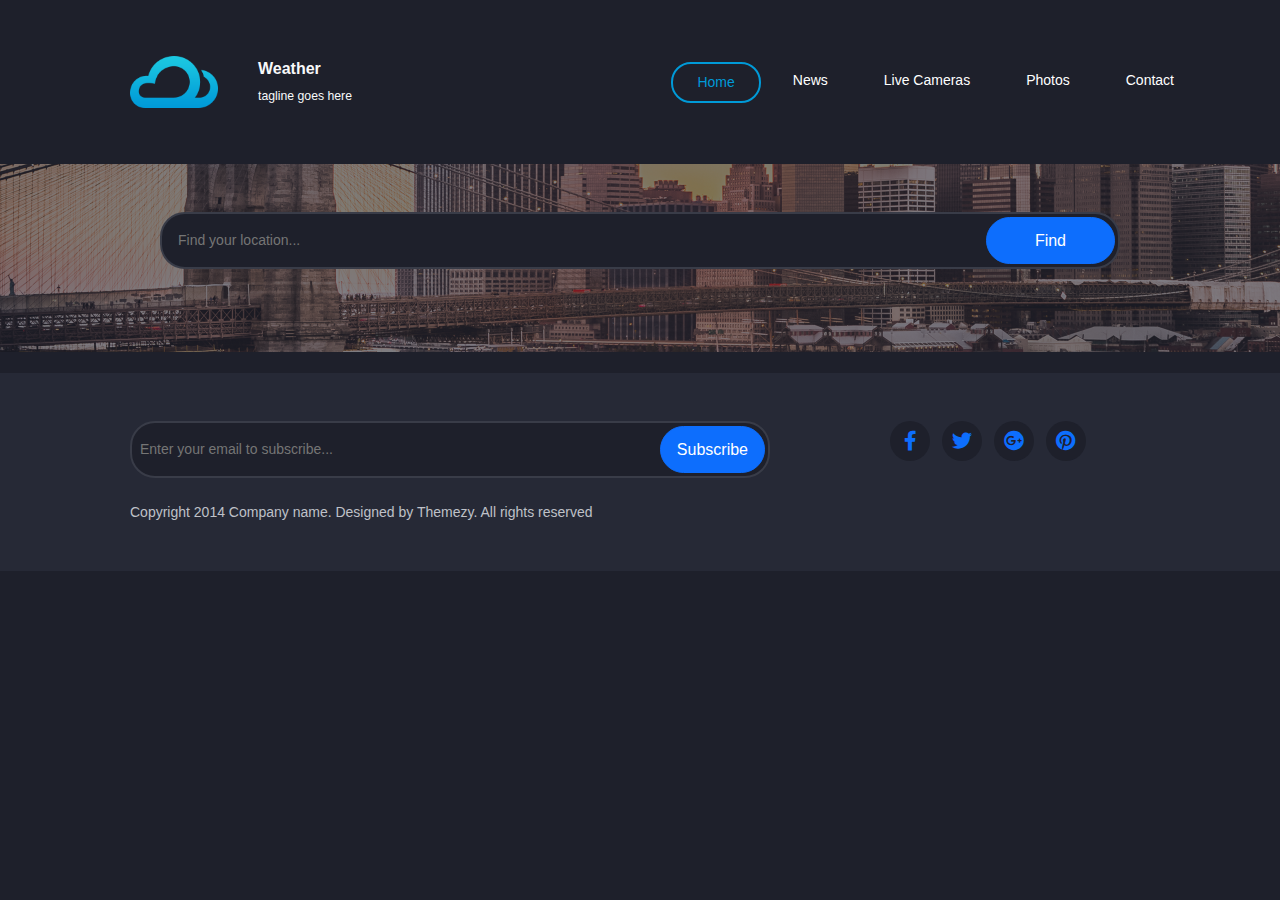
<file: index.html>
<html>
    <head>
        <link rel="stylesheet" href="css/bootstrap.min.css">
        <link rel="stylesheet" href="css/all.min.css">
        <link rel="stylesheet" href="css/style.css">
        <title>Compass Starter by Ariona, Rian</title>
    </head>
    <body>
        <nav class="navbar navbar-expand-lg navbar-dark">
            <div class="container my-5">
                <div class="d-flex align-items-center">
                    <a href="index.html">
                        <img src="images/logo@2x.png" alt="logo" class="w-50 ms-5">
                    </a>
                    <div class="caption text-light">
                        <h1>Weather</h1>
                        <small>tagline goes here</small>
                    </div>
                </div>
                <button class="navbar-toggler" type="button" data-bs-toggle="collapse" data-bs-target="#navbarSupportedContent" aria-controls="navbarSupportedContent" aria-expanded="false" aria-label="Toggle navigation">
                    <span class="navbar-toggler-icon"></span>
                </button>
                <div class="collapse navbar-collapse" id="navbarSupportedContent">
                    <ul class="navbar-nav ms-auto mb-2 mb-lg-0">
                        <li class="nav-item fix ms-2">
                            <a class="nav-link active px-4" aria-current="page" href="index.html">Home</a>
                        </li>
                        <li class="nav-item ms-2">
                            <a class="nav-link active px-4" aria-current="page" href="news.html">News</a>
                        </li>
                        <li class="nav-item ms-2">
                            <a class="nav-link active px-4" aria-current="page" href="liveCameras.html">Live Cameras</a>
                        </li>
                        <li class="nav-item ms-2">
                            <a class="nav-link active px-4" aria-current="page" href="photos.html">Photos</a>
                        </li>
                        <li class="nav-item ms-2">
                            <a class="nav-link active px-4" aria-current="page" href="contact.html">Contact</a>
                        </li>
                    </ul>
                </div>
            </div>
        </nav>

        <div class="location d-flex mt-5 mb-3 position-relative w-75 m-auto">
            <input type="text" id="search" class="find w-100 py-3 px-3 mb-2" placeholder="Find your location...">
            <input type="submit" class="find-loc px-5 position-absolute btn btn-primary" value="Find">
        </div>

        
        <div class="container m-5">
            <div class="row mx-5" id="weather">
                
            </div>
        </div>

        <footer class="site-footer">
            <div class="container">
                <div class="row">
                    <div class="col-md-8">                  
                        <div class="d-flex mt-5 mb-3 position-relative mx-5">
                            <input type="text" class="yourSub w-100 py-3 px-2 mb-2" placeholder="Enter your email to subscribe...">
                            <input type="submit"  class="subscribe px-3 position-absolute btn btn-primary" value="Subscribe">
                        </div>
                    </div>
                    <div class="col-md-3 mt-5 mb-3 col-md-offset-1 ms-5">
                        <div class="social-links ">
                            <a href="#" class="text-decoration-none"><i class="fa-brands fa-facebook-f me-2 d-inline-flex justify-content-center align-items-center"></i></a>
                            <a href="#" class="text-decoration-none"><i class="fa-brands fa-twitter me-2 d-inline-flex justify-content-center align-items-center"></i></a>
                            <a href="#" class="text-decoration-none"><i class="fa-brands fa-google-plus me-2 d-inline-flex justify-content-center align-items-center"></i></a>
                            <a href="#" class="text-decoration-none"><i class="fa-brands fa-pinterest me-2 d-inline-flex justify-content-center align-items-center"></i></a>
                        </div>
                    </div>
                </div>
                <p class="pb-5 ms-5">Copyright 2014 Company name. Designed by Themezy. All rights reserved</p>
            </div>
        </footer>
        

        <script src="js/bootstrap.bundle.min.js"></script>
        <script src="js/mine.js"></script>
    </body>
</html>
</file>
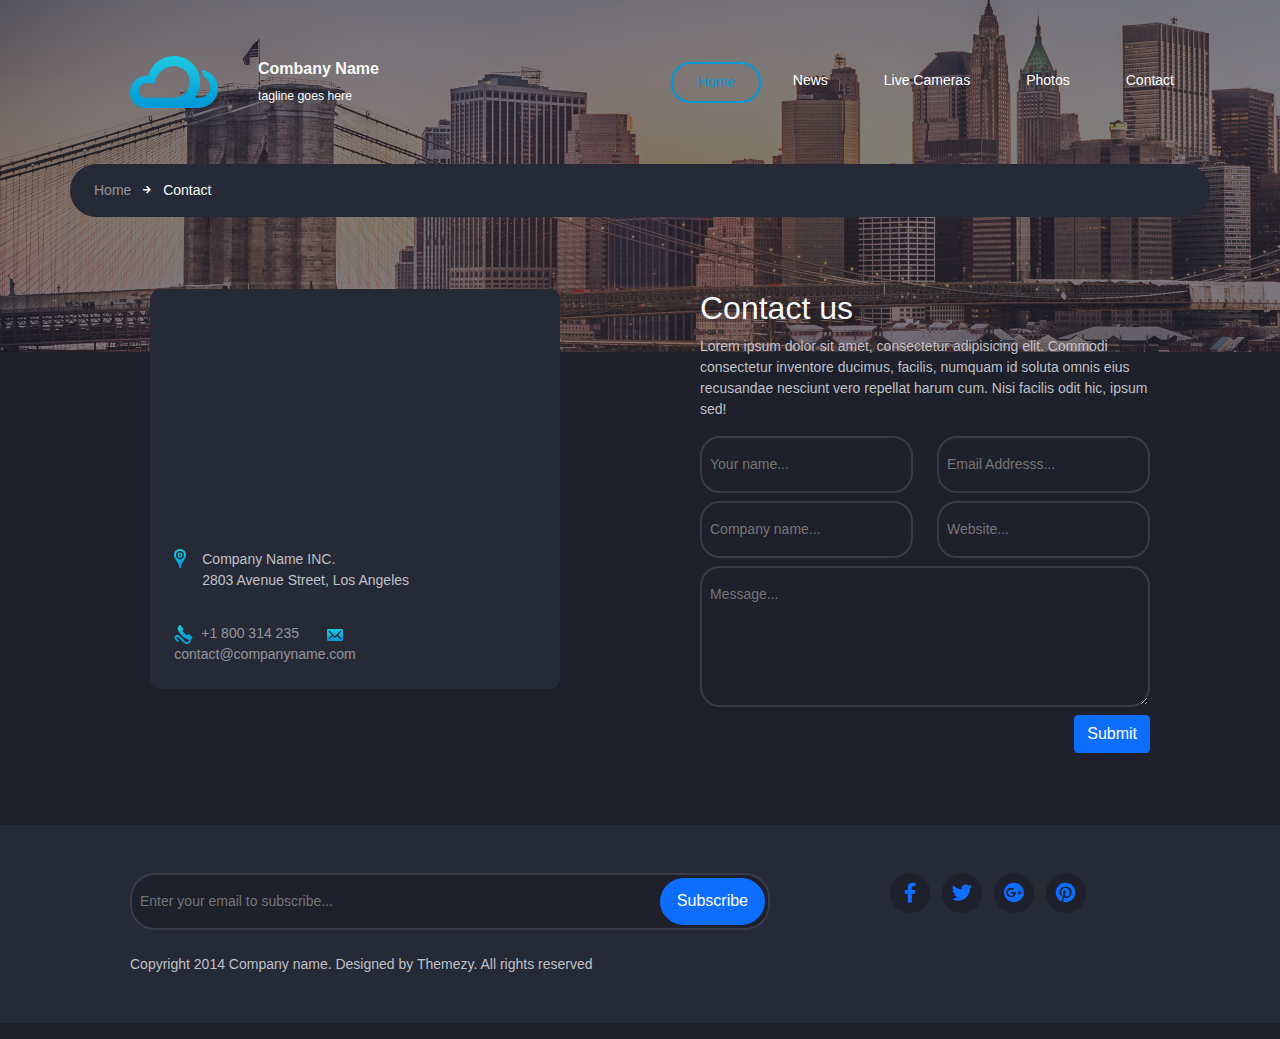
<file: contact.html>
<html>
    <head>
        <link rel="stylesheet" href="css/bootstrap.min.css">
        <link rel="stylesheet" href="css/all.min.css">
        <link rel="stylesheet" href="css/style.css">
        <title>Compass Starter by Ariona, Rian</title>
    </head>
    <body>

        <nav class="navbar navbar-expand-lg navbar-dark bg-transparent">
            <div class="container my-5">
                <div class="d-flex align-items-center">
                    <a href="index.html">
                        <img src="images/logo@2x.png" alt="logo" class="w-50 ms-5">
                    </a>
                    <div class="caption text-light">
                        <h1>Combany Name</h1>
                        <small>tagline goes here</small>
                    </div>
                </div>
                <button class="navbar-toggler" type="button" data-bs-toggle="collapse" data-bs-target="#navbarSupportedContent" aria-controls="navbarSupportedContent" aria-expanded="false" aria-label="Toggle navigation">
                    <span class="navbar-toggler-icon"></span>
                </button>
                <div class="collapse navbar-collapse" id="navbarSupportedContent">
                    <ul class="navbar-nav ms-auto mb-2 mb-lg-0">
                        <li class="nav-item fix ms-2">
                            <a class="nav-link active px-4" aria-current="page" href="index.html">Home</a>
                        </li>
                        <li class="nav-item ms-2">
                            <a class="nav-link active px-4" aria-current="page" href="news.html">News</a>
                        </li>
                        <li class="nav-item ms-2">
                            <a class="nav-link active px-4" aria-current="page" href="liveCameras.html">Live Cameras</a>
                        </li>
                        <li class="nav-item ms-2">
                            <a class="nav-link active px-4" aria-current="page" href="photos.html">Photos</a>
                        </li>
                        <li class="nav-item ms-2">
                            <a class="nav-link active px-4" aria-current="page" href="contact.html">Contact</a>
                        </li>
                    </ul>
                </div>
            </div>
        </nav>  

        <div class="container item py-3 px-4">
            <a class="text-decoration-none text-white-50" href="index.html">Home</a>
            <i class="fa-solid fa-arrow-right fa-2xs text-white mx-2"></i>
            <span class="text-light">Contact</span>
        </div>

        <div class="container">
            <div class="row">
                <div class="col-md-6 my-4 ">
                    <div class="contact-info d-flex flex-column-reverse justify-content-start w-75 m-auto my-5 p-4">
                        <div class="map ">
                            <address class="d-flex">
                                <img src="images/icon-marker@2x.png" width="12" height="19" alt="location">
                                <p class="ms-3">Company Name INC. <br>
                                    2803 Avenue Street, Los Angeles</p>
                            </address>
                            <a href="#" class="text-decoration-none text-white-50 me-4"><img src="images/icon-phone@2x.png" class="me-2" alt="phone" width="19" height="19">+1 800 314 235</a>
                            <a href="#" class="text-decoration-none text-white-50 me-3"><img src="images/icon-envelope@2x.png" alt="email" class="me-2" width="16" height="12">contact@companyname.com</a>
                        </div>
                    </div>

                </div>

                <div class="col-md-6 my-4 col-md-offset-1">
                    <div class="contactUs my-5 mx-5">
                        <h2 class="text-light">Contact us</h2>
                        <p>Lorem ipsum dolor sit amet, consectetur adipisicing elit. Commodi consectetur inventore ducimus, facilis, numquam id soluta omnis eius recusandae nesciunt vero repellat harum cum. Nisi facilis odit hic, ipsum sed!</p>
                        <form>
                            <div class="row">
                                <div class="col-md-6">
                                    <input type="text" class="w-100 py-3 px-2 mb-2" placeholder="Your name...">
                                </div>
                                <div class="col-md-6">
                                    <input type="text" class="w-100 py-3 px-2 mb-2" placeholder="Email Addresss...">
                                </div>
                            </div>
                            <div class="row">
                                <div class="col-md-6">
                                    <input type="text" class="w-100 py-3 px-2 mb-2" placeholder="Company name...">
                                </div>
                                <div class="col-md-6">
                                    <input type="text" class="w-100 py-3 px-2 mb-2" placeholder="Website...">
                                </div>
                            </div>
                            <textarea name="" class="col-md-12 py-3 px-2 mb-2" rows="5" placeholder="Message..."></textarea>
                            <div class="d-flex justify-content-end">
                                <button class="btn btn-primary" type="submit">Submit</button>
                            </div>
                        </form>
                    </div>
                </div>

            </div>
        </div>
        
        <footer class="site-footer">
            <div class="container">
                <div class="row">
                    <div class="col-md-8">                  
                        <div class="d-flex mt-5 mb-3 position-relative mx-5">
                            <input type="text" class="yourSub w-100 py-3 px-2 mb-2" placeholder="Enter your email to subscribe...">
                            <input type="submit"  class="subscribe px-3 position-absolute btn btn-primary" value="Subscribe">
                        </div>
                    </div>
                    <div class="col-md-3 mt-5 mb-3 col-md-offset-1 ms-5">
                        <div class="social-links ">
                            <a href="#" class="text-decoration-none"><i class="fa-brands fa-facebook-f me-2 d-inline-flex justify-content-center align-items-center"></i></a>
                            <a href="#" class="text-decoration-none"><i class="fa-brands fa-twitter me-2 d-inline-flex justify-content-center align-items-center"></i></a>
                            <a href="#" class="text-decoration-none"><i class="fa-brands fa-google-plus me-2 d-inline-flex justify-content-center align-items-center"></i></a>
                            <a href="#" class="text-decoration-none"><i class="fa-brands fa-pinterest me-2 d-inline-flex justify-content-center align-items-center"></i></a>
                        </div>
                    </div>
                </div>
                <p class="pb-5 ms-5">Copyright 2014 Company name. Designed by Themezy. All rights reserved</p>
            </div>
        </footer>
            
        
       
    </body>
</html>
</file>
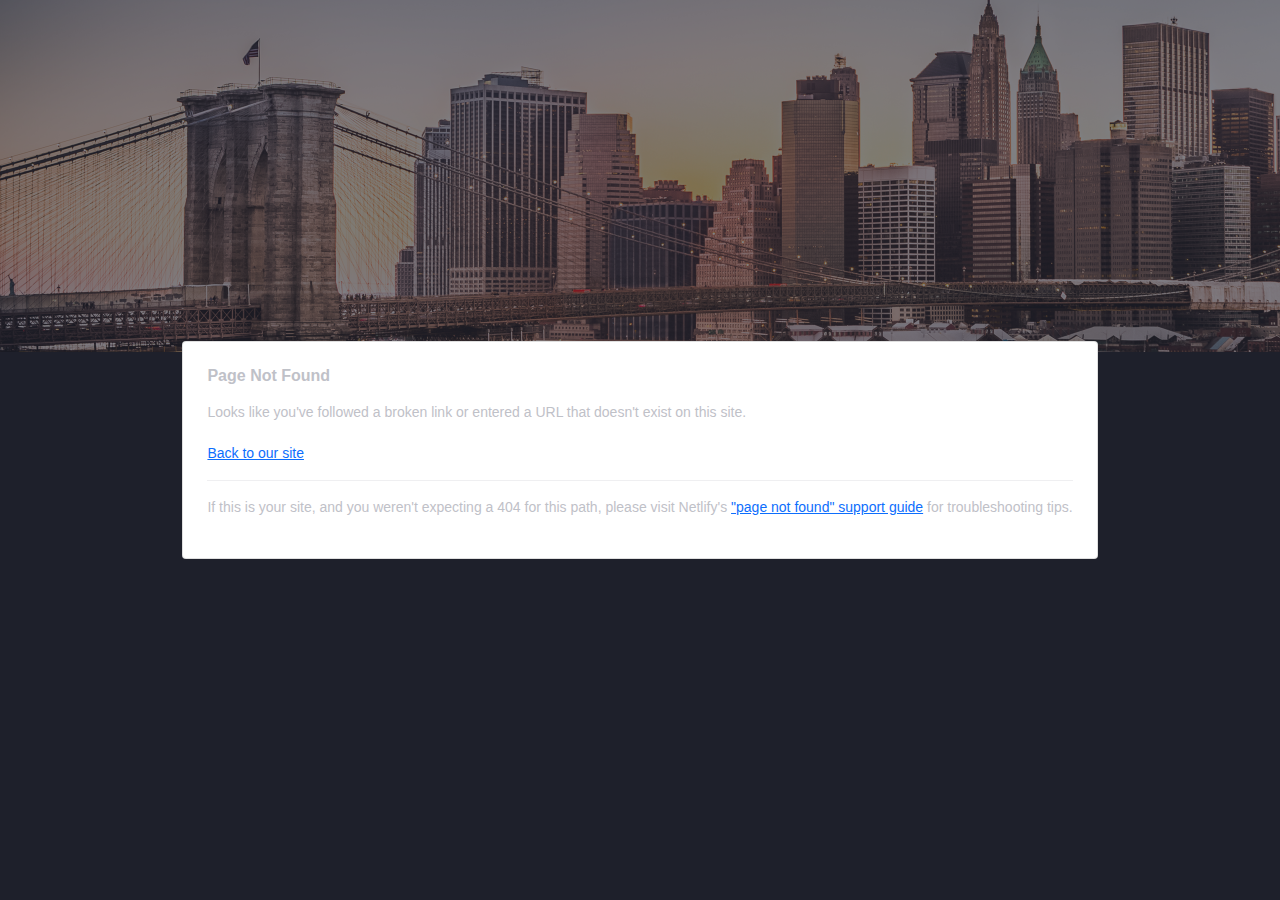
<file: liveCameras.html>
<html>

<head>
  <link rel="stylesheet" href="css/bootstrap.min.css">
  <link rel="stylesheet" href="css/all.min.css">
  <link rel="stylesheet" href="css/style.css">
  <title>Compass Starter by Ariona, Rian</title>
</head>

<body>

  <div class=" vh-100 d-flex justify-content-center align-items-center">
     <div class="card p-4 rounded">
      <div class="header">
        <h1 class="fw-bold pb-1">Page Not Found</h1>
      </div>
      <div class="body">
        <p class="py-1">Looks like you've followed a broken link or entered a URL that doesn't exist on this site.</p>
        <p>
          <a id="back-link" href="contact.html">Back to our site</a>
        </p>
        <hr>
        <p>If this is your site, and you weren't expecting a 404 for this path, please visit Netlify's
          <a href="https://answers.netlify.com/t/support-guide-i-ve-deployed-my-site-but-i-still-see-page-not-found/125?utm_source=404page&amp;utm_campaign=community_tracking">"page not found" support guide</a> for troubleshooting tips.
        </p>
      </div>
    </div>
  </div>

</body>

</html>
</file>
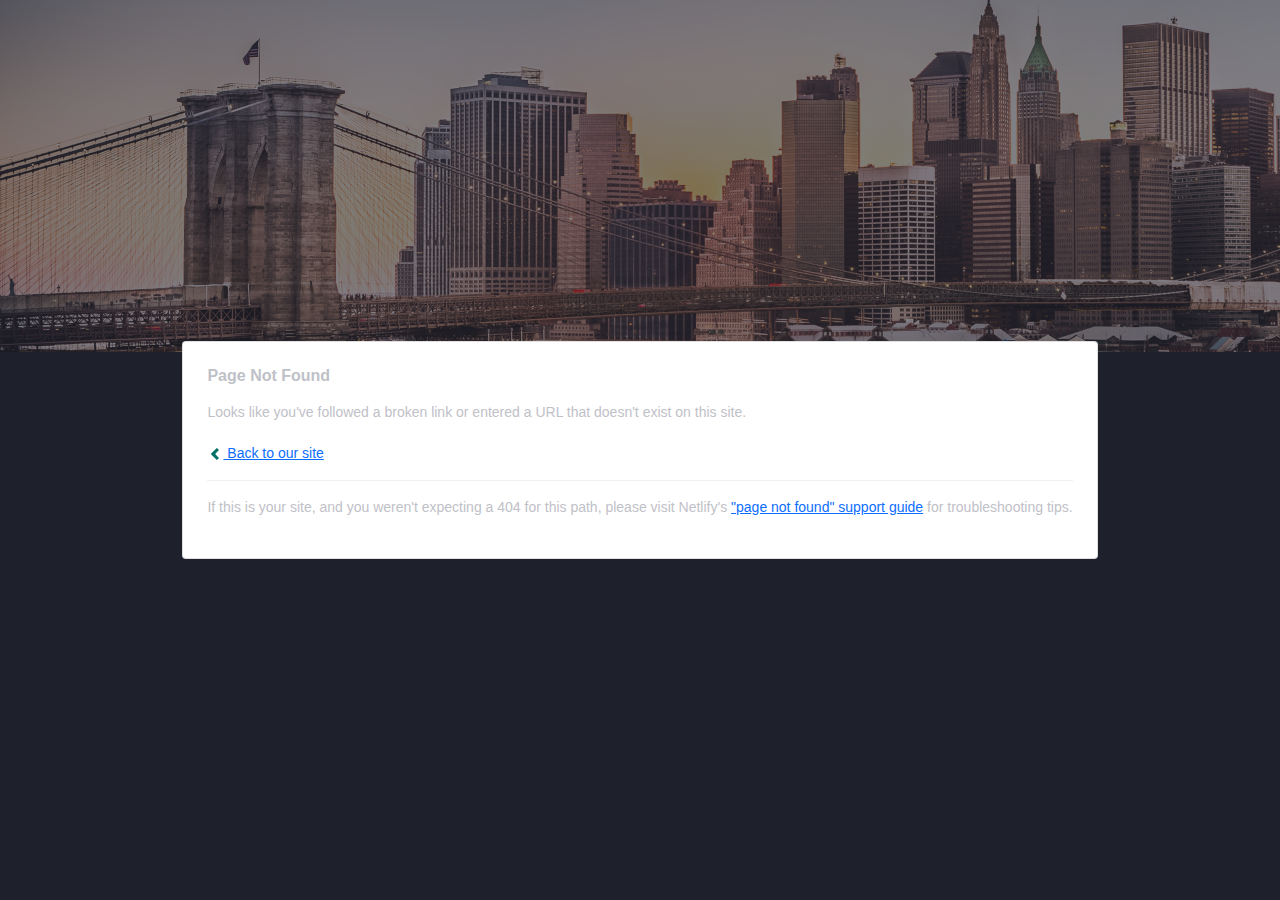
<file: photos.html>
<html>

<head>
  <link rel="stylesheet" href="css/bootstrap.min.css">
  <link rel="stylesheet" href="css/all.min.css">
  <link rel="stylesheet" href="css/style.css">
  <title>Compass Starter by Ariona, Rian</title>
</head>

<body>

  <div class=" vh-100 d-flex justify-content-center align-items-center">
     <div class="card p-4 rounded">
      <div class="header">
        <h1 class="fw-bold pb-1">Page Not Found</h1>
      </div>
      <div class="body">
        <p class="py-1">Looks like you've followed a broken link or entered a URL that doesn't exist on this site.</p>
        <p>
          <a id="back-link" href="contact.html">
            <svg xmlns="http://www.w3.org/2000/svg" width="16" height="16" viewBox="0 0 16 16">
              <path fill="#007067" d="M11.9998836,4.09370803 L8.55809517,7.43294953 C8.23531459,7.74611298 8.23531459,8.25388736 8.55809517,8.56693769 L12,11.9062921 L9.84187871,14 L4.24208544,8.56693751 C3.91930485,8.25388719 3.91930485,7.74611281 4.24208544,7.43294936 L9.84199531,2 L11.9998836,4.09370803 Z"></path>
            </svg>
            Back to our site
          </a>
        </p>
        <hr>
        <p>If this is your site, and you weren't expecting a 404 for this path, please visit Netlify's
          <a href="https://answers.netlify.com/t/support-guide-i-ve-deployed-my-site-but-i-still-see-page-not-found/125?utm_source=404page&amp;utm_campaign=community_tracking">"page not found" support guide</a> for troubleshooting tips.
        </p>
      </div>
    </div>
  </div>

</body>

</html>
</file>
<file: css/style.css>
body 
{
    color: rgb(191, 193, 200);
    font-family: Roboto, "Open Sans", sans-serif;
    font-size: 14px;
    font-weight: 300;
    line-height: 1.5;
    background-image: url('../../images/banner.png');
    background-color: rgb(30, 32, 43);
    background-repeat: no-repeat;

}
.navbar
{
    background-color: #1e202b;
}
h1
{
    font-size: 16px;
    font-weight: 700;
}
.fix a
{
    color: #009ad8!important;
    border: 2px solid #009ad8;
    border-radius: 20px;
}
ul li a
{
    transition: all 1s;
} 
ul li a:hover
{
    color: #009ad8!important;
    border: 2px solid #009ad8;
    border-radius: 20px;
}
.location .find
{
    background: rgb(30, 32, 43);
    border-radius: 25px;
    border: 2px solid #393c48;
    color: white;
}
.find-loc
{
    top: 5px;
    bottom: 13px;
    right: 5px;
    border-radius: 25px;
}

.site-footer
{
    background: rgb(38, 41, 54);
}
.site-footer .yourSub
{
    background: rgb(30, 32, 43);
    border-radius: 25px;
    border: 2px solid #393c48;
    color: white;
}
.subscribe
{
    top: 5px;
    bottom: 13px;
    right: 5px;
    border-radius: 25px;
}

.item
{
    border-radius: 30px;
    background: rgb(38, 41, 54);

}

.contact-info
{
    height: 400px;
    background: rgb(38, 41, 54);
    border-radius: 10px;
}
form input, textarea
{
    background-color: transparent;
    border-radius: 20px;
    border: 2px solid #393c48;
    color: white;
}
form input:hover , textarea:hover
{
    border: 2px solid #009ad8;
}
form button
{
    border-radius: 10px;
}

.site-footer a i
{
    width: 40px;
    height: 40px;
    border-radius: 50%;
    background: rgb(30, 32, 43);
    font-size: 20px;
    transition: 0.5s;

}
.site-footer a i:hover
{
    background-color: #009ad8;
    color: #ffffff;
}
</file>
